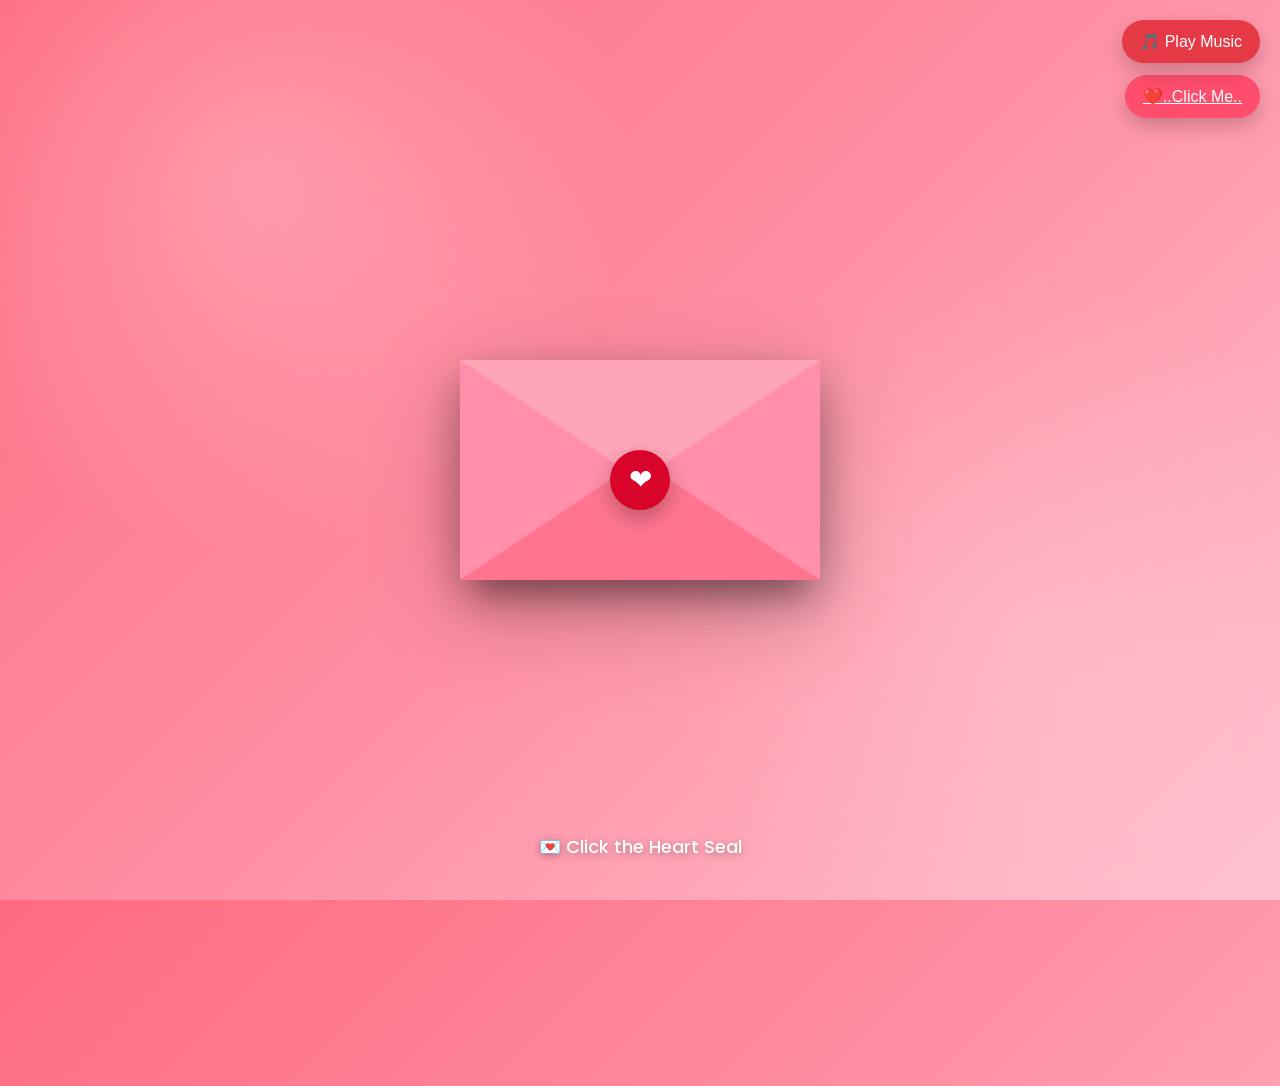
<file: index.html>
<!DOCTYPE html>
<html lang="en">
<head>
<meta charset="UTF-8">
<meta name="viewport" content="width=device-width, initial-scale=1.0">
<title>Love Letter</title>

<link href="https://fonts.googleapis.com/css2?family=Dancing+Script:wght@700&family=Poppins:wght@300;400;500&display=swap" rel="stylesheet">

<style>

*{
    margin:0;
    padding:0;
    box-sizing:border-box;
}

body{
    height:100vh;
    overflow:hidden;
    display:flex;
    justify-content:center;
    align-items:center;
    font-family:Poppins,sans-serif;
    background:linear-gradient(135deg,#ff6b81,#ff8fa3,#ffc2d1);
    position:relative;
}

/* Animated Background */

body::before{
    content:"";
    position:absolute;
    inset:0;
    background:
    radial-gradient(circle at 20% 20%,rgba(255,255,255,.25),transparent 30%),
    radial-gradient(circle at 80% 70%,rgba(255,255,255,.15),transparent 30%);
    animation:bgMove 12s linear infinite alternate;
}

@keyframes bgMove{

0%{
transform:translate(-20px,-20px);
}

100%{
transform:translate(20px,20px);
}

}

/* Floating Hearts */

.heart{
    position:absolute;
    bottom:-40px;
    color:#fff;
    opacity:.75;
    animation:float linear forwards;
    user-select:none;
}

@keyframes float{

0%{
transform:translateY(0) scale(.5);
opacity:0;
}

20%{
opacity:1;
}

100%{
transform:translateY(-110vh) scale(1.4);
opacity:0;
}

}

/* Main */

.wrapper{
    position:relative;
    width:360px;
    height:260px;
    z-index:5;
}

/* Envelope */

.envelope{

position:absolute;
width:100%;
height:220px;
bottom:0;
cursor:pointer;
transition:.5s;

}

/* Back */

.back{

position:absolute;
width:100%;
height:220px;
background:#ffb3c1;
border-radius:10px;
box-shadow:0 18px 40px rgba(0,0,0,.25);

}

/* Left */

.left{

position:absolute;
width:0;
height:0;

border-top:110px solid transparent;
border-bottom:110px solid transparent;
border-left:180px solid #ff8fab;

left:0;
z-index:4;

}

/* Right */

.right{

position:absolute;
right:0;

width:0;
height:0;

border-top:110px solid transparent;
border-bottom:110px solid transparent;
border-right:180px solid #ff8fab;

z-index:4;

}

/* Bottom */

.bottom{

position:absolute;

bottom:0;

width:0;
height:0;

border-left:180px solid transparent;
border-right:180px solid transparent;
border-bottom:120px solid #ff758f;

z-index:5;

}

/* Top Flap */

.top{

position:absolute;

width:0;
height:0;

border-left:180px solid transparent;
border-right:180px solid transparent;
border-top:120px solid #ffa5b8;

transform-origin:top;
transition:1s ease;

z-index:8;

}

/* Wax Seal */

.seal{

position:absolute;

width:60px;
height:60px;

background:#d90429;

border-radius:50%;

display:flex;
justify-content:center;
align-items:center;

font-size:28px;

color:white;

left:50%;
top:90px;

transform:translateX(-50%);

z-index:10;

box-shadow:0 8px 20px rgba(0,0,0,.25);

transition:.5s;

}

.seal:hover{

transform:translateX(-50%) scale(1.08);

}

/* Letter */

.letter{

position:absolute;

left:20px;
top:20px;

width:320px;
height:200px;

background:#fffdf8;

border-radius:10px;

padding:22px;

box-shadow:0 12px 25px rgba(0,0,0,.18);

z-index:2;

transition:1.2s;

overflow:hidden;

}

.title{

font-family:'Dancing Script',cursive;

font-size:36px;

text-align:center;

color:#e63946;

margin-bottom:15px;

}

.content{

font-size:15px;

line-height:1.8;

color:#555;

}



.content{
    height:120px;
    overflow-y:auto;
    line-height:1.8;
    color:#555;
    font-size:15px;
    padding-right:8px;
}
</style>

</head>

<body>

<div class="wrapper">

<div class="envelope" id="envelope">

<div class="letter" id="letter">

<div class="title">
My Love ❤️
</div>

<div class="content" id="text">

တစ်နှစ်ဆိုတာ ရှည်လွန်းတဲ့အချိန်လို့ ထင်ရပေမယ့် ငယ်နဲ့အတူဆိုတော့ အချိန်ကုန်သွားတာ မြန်တယ်။
မနက်အိပ်ရာနိုးတိုင်း ငယ့်မျက်နှာလေးကို ပထမဆုံးမြင်ချင်တယ်၊
ညအိပ်ရာဝင်တိုင်း ငယ့်ရဲ့အသံလေးကို နောက်ဆုံးကြားချင်တယ်။
ငယ့်ရဲ့အကျင့်လေးတွေ၊ ငယ့်ရဲ့အလေ့အထလေးတွေ အသေးမွားကစလို့ပေါ့ ကိုကိုအတွက် ချစ်စရာတွေချည်းပဲ။
ငယ်က ကို့ကိုပိုကောင်းတဲ့လူတစ်ယောက်ဖြစ်အောင် သင်ပေးတယ်။
ဒီနှစ်တွေအတွက် ကျေးဇူးအများကြီးတင်ပါတယ် ငယ်ရေ့။ နောက်ထပ် နှစ်ပေါင်းများစွာ အတူရှိကြမယ်နော်။
Happy Anniversary ❤️ pr bya🫶🏻" click to me ကိုနှိပ်သွားအူး🤪
...........................
Forever Yours ❤️
.......................................................................
</div>

</div>

<div class="back"></div>

<div class="left"></div>

<div class="right"></div>

<div class="bottom"></div>

<div class="top" id="top"></div>

<div class="seal" id="seal">
❤
</div>

</div>

</div>

<!-- Sparkles -->
<div id="sparkles"></div>

<div class="hint">
    💌 Click the Heart Seal
</div>

<style>

/* ------------------------------
   PART 2 - Animations
--------------------------------*/

.hint{
    position:absolute;
    bottom:40px;
    color:white;
    font-size:18px;
    font-weight:500;
    text-shadow:0 2px 8px rgba(0,0,0,.3);
    animation:pulse 1.8s infinite;
}

@keyframes pulse{

0%,100%{
transform:scale(1);
}

50%{
transform:scale(1.08);
}

}

/* Envelope Open */

.envelope.open .top{

transform:rotateX(180deg);
z-index:1;

}

.envelope.open .seal{

opacity:0;
transform:translateX(-50%) scale(0);

}

.envelope.open .letter{

transform:translateY(-170px);

}

/* Hover */

.envelope:hover{

transform:translateY(-5px);

}

/* Sparkles */

.spark{

position:absolute;
width:8px;
height:8px;
background:white;
border-radius:50%;
pointer-events:none;
animation:spark .8s linear forwards;

}

@keyframes spark{

0%{

transform:scale(0);

opacity:1;

}

100%{

transform:
translate(var(--x),var(--y))
scale(2);

opacity:0;

}

}

/* Letter Typography */

.content p{

margin-bottom:14px;

}

/* Scrollbar */

.letter::-webkit-scrollbar{

width:6px;

}

.letter::-webkit-scrollbar-thumb{

background:#ff8fa3;
border-radius:20px;

}

/* Mobile */

@media(max-width:500px){

.wrapper{

transform:scale(.82);

}

.hint{

font-size:16px;

}

}

/* Soft Glow */

.wrapper{

filter:drop-shadow(0 25px 40px rgba(0,0,0,.25));

}

/* Floating Light */

.light{

position:absolute;

width:12px;
height:12px;

background:white;

border-radius:50%;

opacity:.35;

filter:blur(2px);

animation:lightMove linear forwards;

}

@keyframes lightMove{

from{

transform:translateY(100vh);

}

to{

transform:translateY(-120vh);

}

}

</style>

<script>

/* Envelope */

const envelope=document.getElementById("envelope");
const seal=document.getElementById("seal");

seal.onclick=()=>{

envelope.classList.toggle("open");

createSparkles();

};

/* Sparkles */

function createSparkles(){

for(let i=0;i<35;i++){

const s=document.createElement("div");

s.className="spark";

s.style.left=(window.innerWidth/2)+"px";
s.style.top=(window.innerHeight/2)+"px";

s.style.setProperty("--x",(Math.random()*300-150)+"px");
s.style.setProperty("--y",(Math.random()*300-150)+"px");

document.body.appendChild(s);

setTimeout(()=>{

s.remove();

},900);

}

}

/* Floating Hearts */

function makeHeart(){

const h=document.createElement("div");

h.className="heart";

h.innerHTML=["❤","💖","💕","💗"][Math.floor(Math.random()*4)];

h.style.left=Math.random()*100+"vw";

h.style.fontSize=(16+Math.random()*28)+"px";

h.style.animationDuration=(6+Math.random()*5)+"s";

document.body.appendChild(h);

setTimeout(()=>{

h.remove();

},11000);

}

setInterval(makeHeart,400);

/* Floating Lights */

function makeLight(){

const l=document.createElement("div");

l.className="light";

l.style.left=Math.random()*100+"vw";

l.style.animationDuration=(8+Math.random()*6)+"s";

document.body.appendChild(l);

setTimeout(()=>{

l.remove();

},15000);

}

setInterval(makeLight,700);

</script>
<button id="openBtn">
 <a href="img.html" target="_blank" style="color:#fff;">❤️..Click Me..</a> 
</button>
<!-- Music Button -->
<button id="musicBtn">🎵 Play Music</button>

<!-- Background Music -->
<audio id="bgMusic" loop>
    <!-- Replace with your own MP3 file -->
    <source src="music.mp3" type="audio/mpeg">
    <source src="music.m4a" type="audio/mp4">
</audio>

<style>

/* Music Button */
#musicBtn{
    position:fixed;
    top:20px;
    right:20px;
    padding:12px 18px;
    border:none;
    border-radius:30px;
    background:#e63946;
    color:#fff;
    font-size:16px;
    cursor:pointer;
    box-shadow:0 8px 20px rgba(0,0,0,.2);
    transition:.3s;
}

#musicBtn:hover{
    transform:scale(1.08);
}

#openBtn{
    position:fixed;
    top:75px;   /* Music Button အောက် */
    right:20px;
    padding:12px 18px;
    border:none;
    border-radius:30px;
    background:#ff4d6d;
    color:#fff;
    font-size:16px;
    cursor:pointer;
    box-shadow:0 8px 20px rgba(0,0,0,.2);
    transition:.3s;
}
#openBtn:hover{
    transform:scale(1.08);
}

/* Rose Petals */

.petal{
    position:absolute;
    top:-40px;
    font-size:22px;
    animation:petalFall linear forwards;
    pointer-events:none;
}

@keyframes petalFall{

0%{
transform:translateY(-20px) rotate(0deg);
opacity:0;
}

10%{
opacity:1;
}

100%{
transform:translateY(120vh) rotate(360deg);
opacity:0;
}

}

</style>

<script>

/* --------------------
   Typewriter Effect
--------------------- */

const text=document.getElementById("text");

const original=text.innerHTML;

text.innerHTML="";

let i=0;

function typeWriter(){

if(i<original.length){

text.innerHTML+=original.charAt(i);

i++;

setTimeout(typeWriter,30);

}

}

envelope.addEventListener("click",()=>{

if(i===0){

setTimeout(typeWriter,700);

}

},{once:true});

/* --------------------
   Music
--------------------- */

const music=document.getElementById("bgMusic");
const btn=document.getElementById("musicBtn");

btn.onclick=function(){

if(music.paused){

music.play();

btn.innerHTML="⏸ Pause Music";

}else{

music.pause();

btn.innerHTML="🎵 Play Music";

}

}

/* --------------------
   Rose Petals
--------------------- */

function createPetal(){

const p=document.createElement("div");

p.className="petal";

p.innerHTML="🌹";

p.style.left=Math.random()*100+"vw";

p.style.fontSize=(18+Math.random()*18)+"px";

p.style.animationDuration=(6+Math.random()*5)+"s";

document.body.appendChild(p);

setTimeout(()=>{

p.remove();

},11000);

}

setInterval(createPetal,700);

</script>



</body>
</html>
</file>
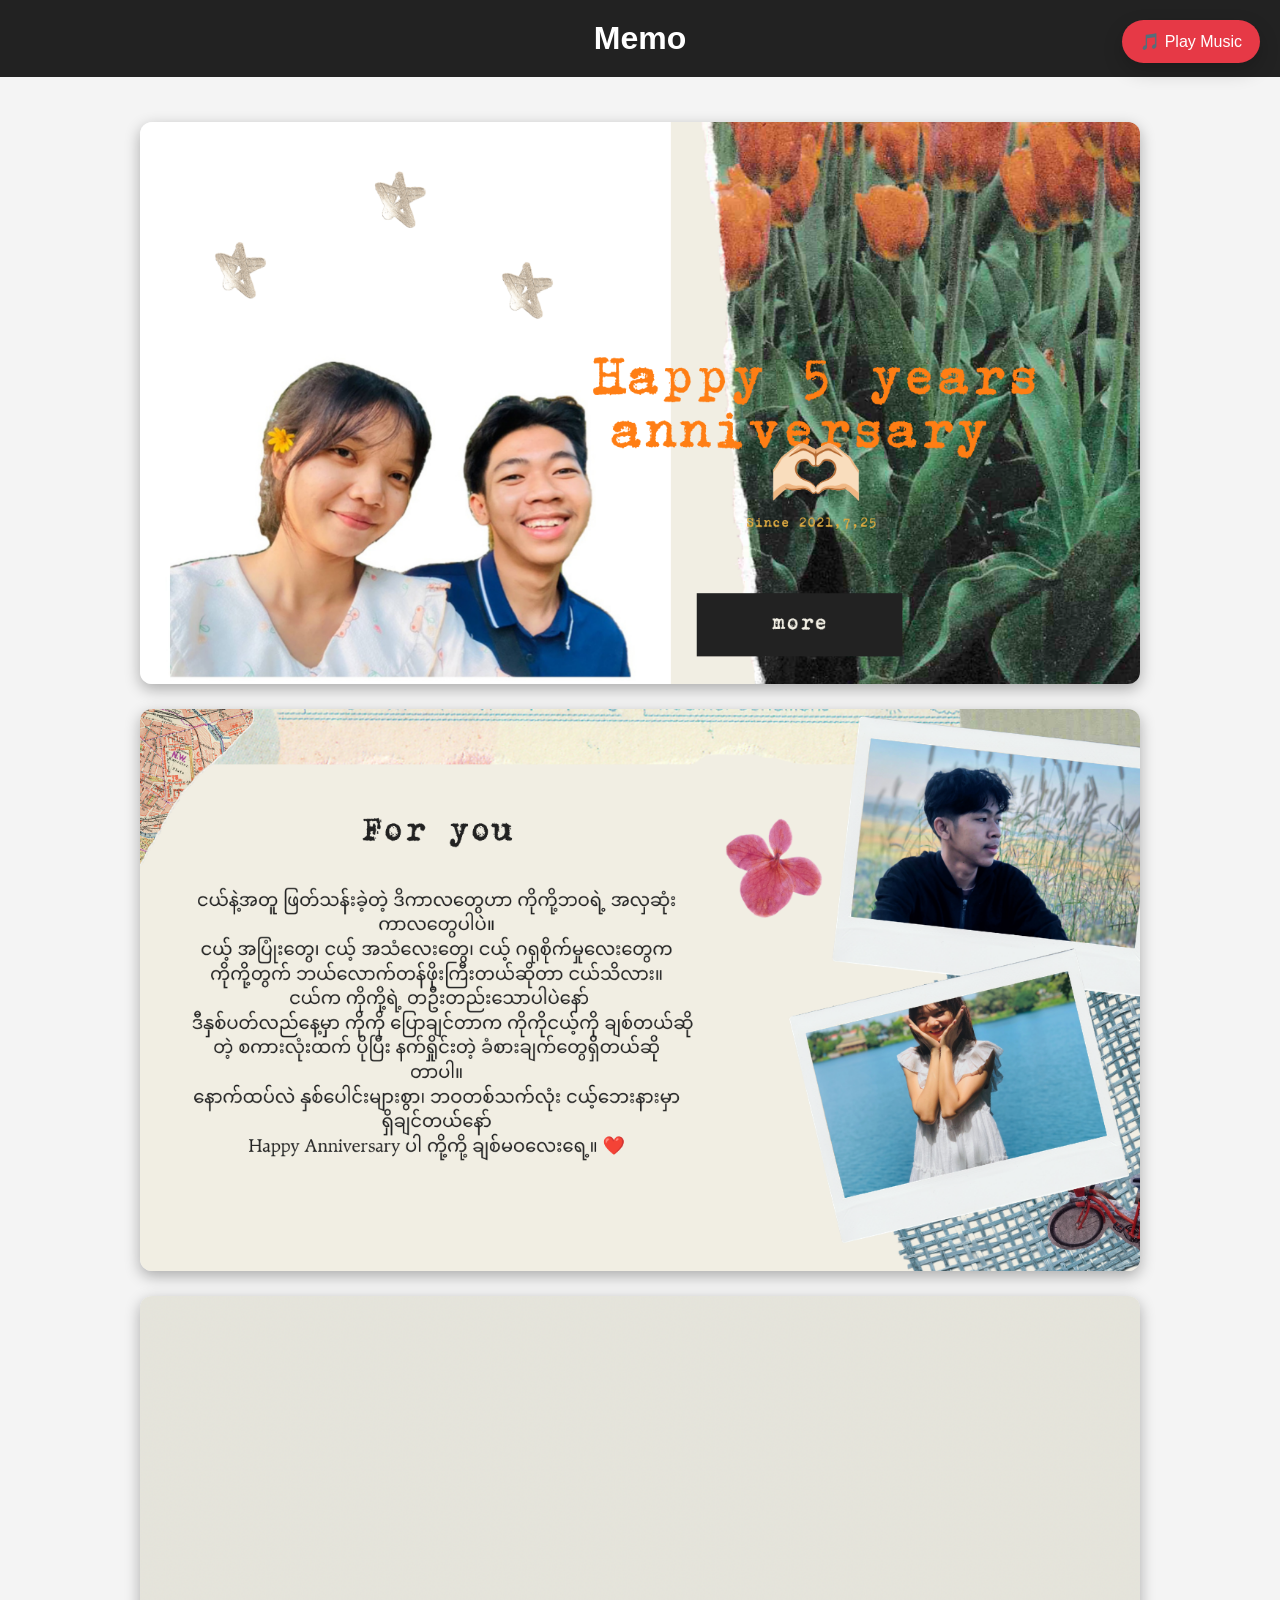
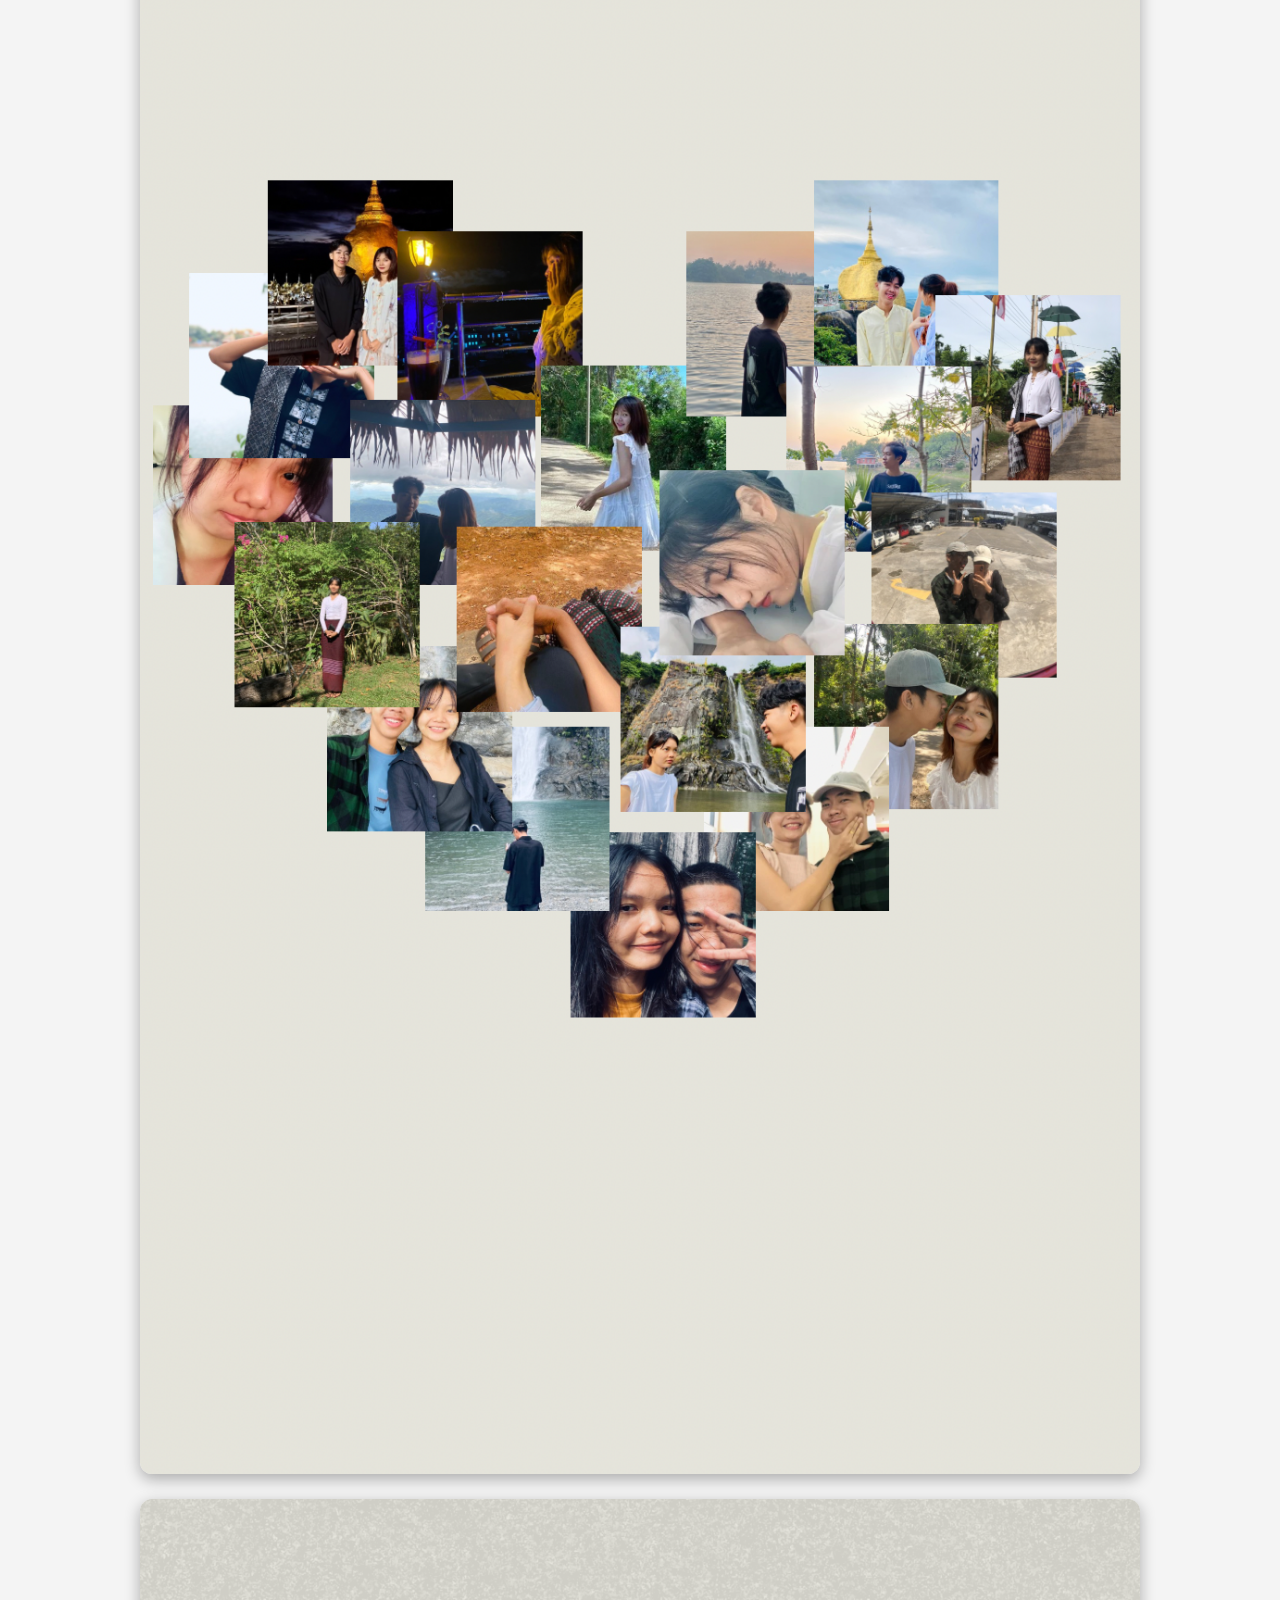
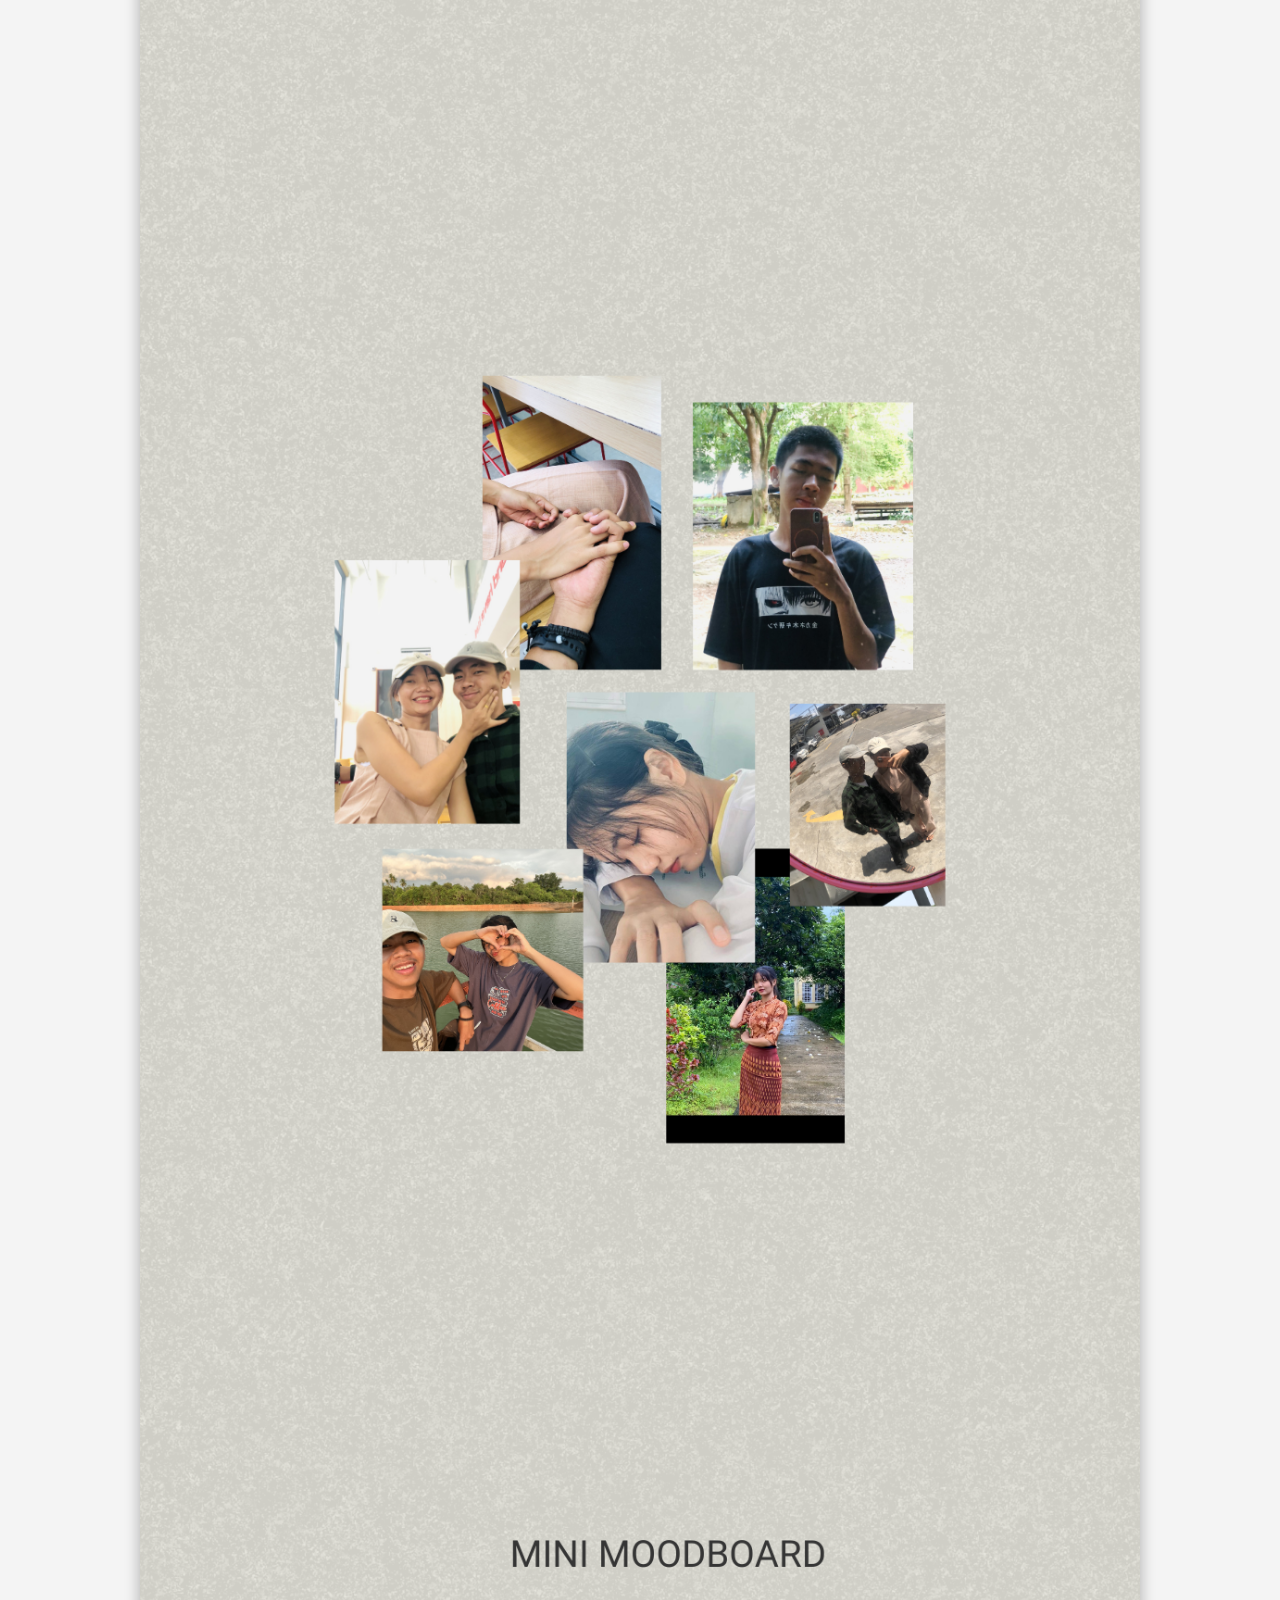
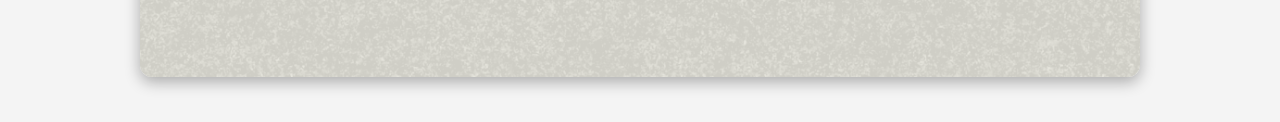
<file: img.html>
<!DOCTYPE html>
<html lang="en">
<head>
    <meta charset="UTF-8">
    <meta name="viewport" content="width=device-width, initial-scale=1.0">
    <title>4 Photos Gallery</title>
    <link rel="stylesheet" href="style.css">
</head>
<body>

    <h1>Memo</h1>
    <div id="fall-container"></div>

    <div class="gallery">
        <img src="img1.PNG" alt="Photo 1">
        <img src="img2.PNG" alt="Photo 2">
        <img src="img3.PNG" alt="Photo 3">
        <img src="img4.PNG" alt="Photo 4">
    </div>

    <button id="musicBtn">🎵 Play Music</button>
    <audio id="bgMusic" loop>
    <!-- Replace with your own MP3 file -->
    <source src="music.mp3" type="audio/mpeg">
    <source src="music.m4a" type="audio/mp4">
</audio>

<script>
const music=document.getElementById("bgMusic");
const btn=document.getElementById("musicBtn");

btn.onclick=function(){

if(music.paused){

music.play();

btn.innerHTML="⏸ Pause Music";

}else{

music.pause();

btn.innerHTML="🎵 Play Music";

}

}


const container = document.getElementById("fall-container");

const items = [
    "❤️",
    "💖",
    "💕",
    "💗",
    "🌹",
    "🌸",
    "🌺"
];

function createFall(){

    const item = document.createElement("div");

    item.className = "fall-item";

    item.innerHTML = items[Math.floor(Math.random()*items.length)];

    item.style.left = Math.random()*100 + "vw";

    item.style.fontSize = (20 + Math.random()*30) + "px";

    item.style.animationDuration = (5 + Math.random()*5) + "s";

    item.style.opacity = Math.random();

    container.appendChild(item);

    setTimeout(()=>{
        item.remove();
    },10000);

}

setInterval(createFall,250);



</script>
</body>
</html>
</file>
<file: style.css>
*{
    margin:0;
    padding:0;
    box-sizing:border-box;
}

body{
    font-family:Arial, sans-serif;
    background:#f4f4f4;
    text-align:center;
}

h1{
    padding:20px;
    background:#222;
    color:white;
}

.gallery{
    width:100%;
    padding:20px;
}

.gallery img{
    width:90%;
    max-width:1000px;
    display:block;
    margin:25px auto;
    border-radius:12px;
    box-shadow:0 5px 15px rgba(0,0,0,0.3);
    transition:0.3s;
}

.gallery img:hover{
    transform:scale(1.03);
}

#musicBtn{
    position:fixed;
    top:20px;
    right:20px;
    padding:12px 18px;
    border:none;
    border-radius:30px;
    background:#e63946;
    color:#fff;
    font-size:16px;
    cursor:pointer;
    box-shadow:0 8px 20px rgba(0,0,0,.2);
    transition:.3s;
}

#musicBtn:hover{
    transform:scale(1.08);
}

#fall-container{
    position:fixed;
    top:0;
    left:0;
    width:100%;
    height:100%;
    pointer-events:none;
    overflow:hidden;
    z-index:999;
}

.fall-item{
    position:absolute;
    top:-50px;
    animation:fall linear forwards;
    user-select:none;
}

@keyframes fall{
    0%{
        transform:translateY(-50px) rotate(0deg);
        opacity:0;
    }

    10%{
        opacity:1;
    }

    100%{
        transform:translateY(110vh) rotate(360deg);
        opacity:0;
    }
}
</file>
